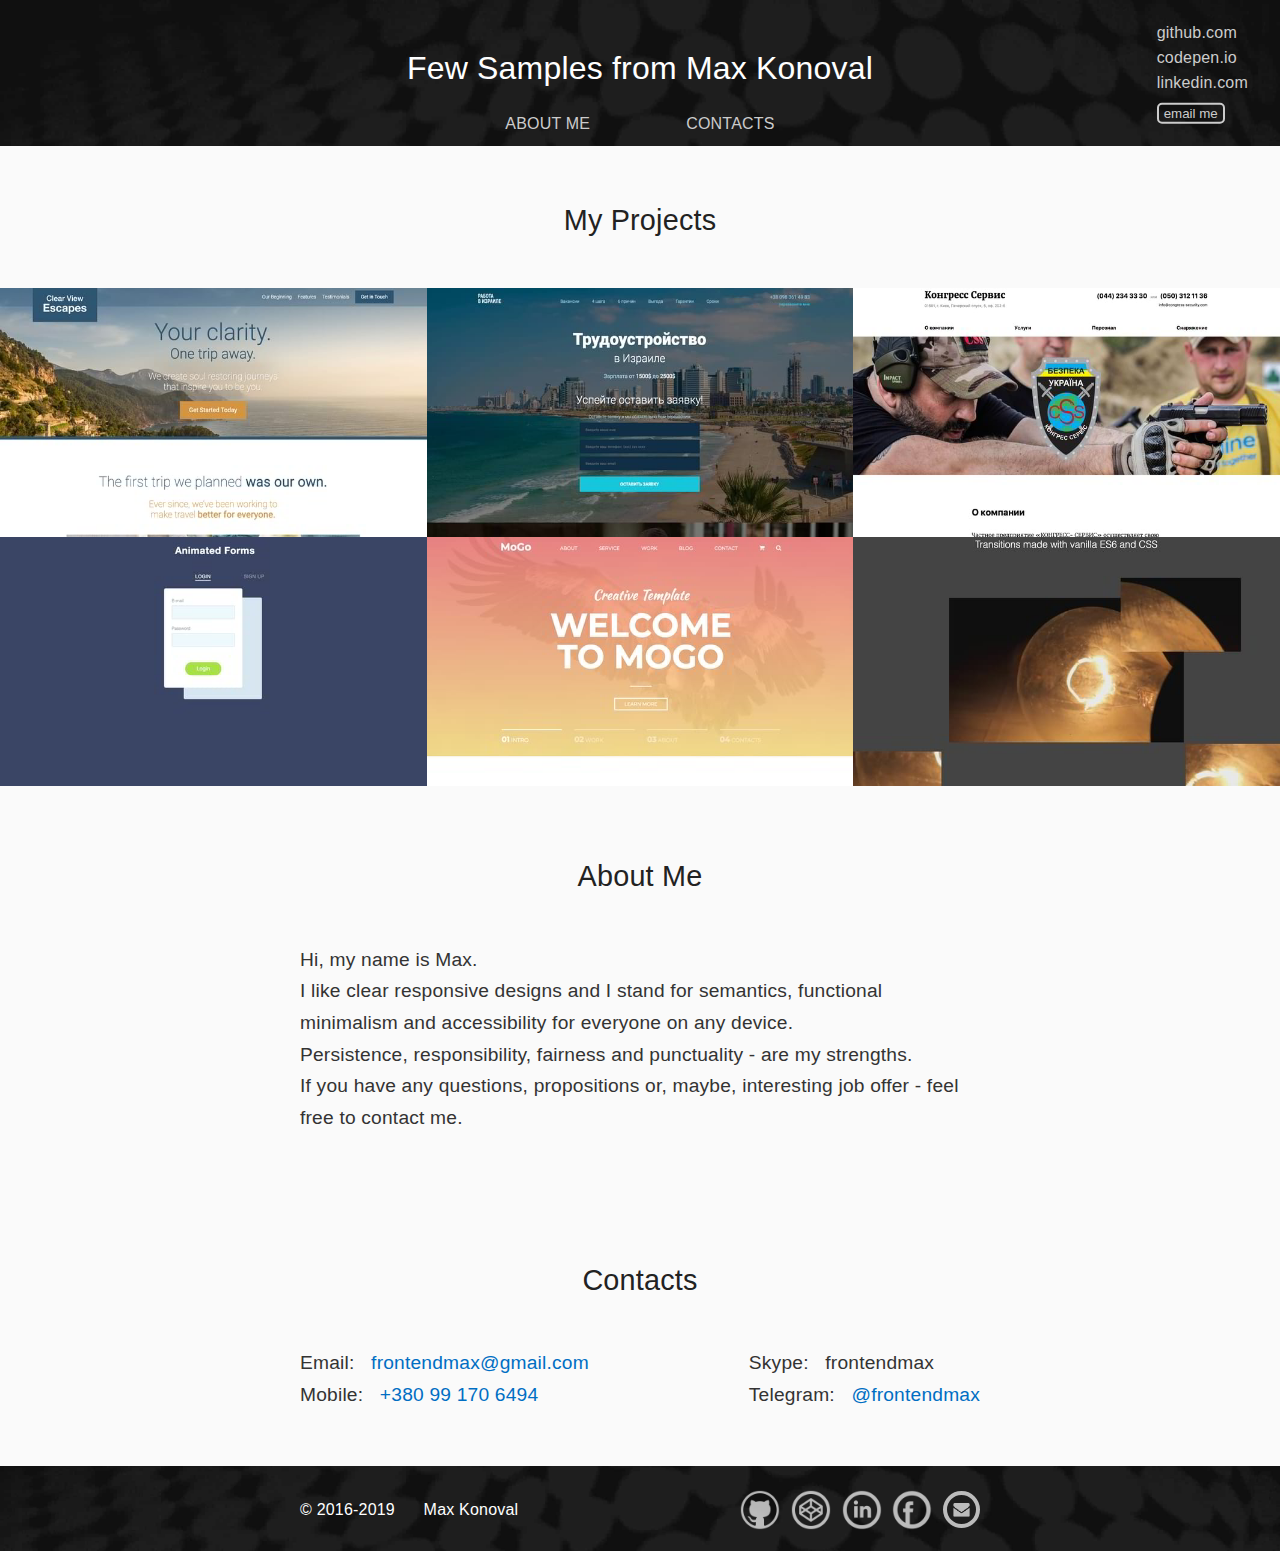
<file: docs/index.html>
<!DOCTYPE html>
<html lang="en">
<head prefix="og: http://ogp.me/ns# fb: http://ogp.me/ns/fb# website: http://ogp.me/ns/website#">
	<meta charset="utf-8">
	<meta http-equiv="X-UA-Compatible" content="IE=edge">
	<meta name="viewport" content="width=device-width, initial-scale=1.0">
	<!-- Inline Styles for Maximum PageSpeed Performance -->
	<style>
		*,:focus{outline:0}body,img{max-width:100%}.header__main,.my-projects,.project-preview,body{position:relative}h1,h2{text-align:center}body,input,textarea{font-family:Roboto,-apple-system,'Helvetica Neue','Segoe UI',Arial,sans-serif}*,::after,::before{box-sizing:border-box}*{margin:0;padding:0;vertical-align:baseline;border:0;border-radius:0}ul{list-style:none}a{text-decoration:none}html{scroll-behavior:smooth;touch-action:manipulation}body{display:flex;flex-direction:column;min-width:320px;min-height:100vh;line-height:1.3;letter-spacing:.2px}body,h1,h2,p{font-weight:400}h1{font-size:2rem;color:#fff}h2{font-size:1.8rem;color:#222}p{line-height:1.65;font-size:1.2rem;color:#333}img{width:100%;height:100%}section{padding-top:3rem;padding-bottom:2rem}.footer__main,.header__main,section{padding-right:.5rem;padding-left:.5rem}main{flex:1;background-color:#fafafa}[class$='--flex']{display:flex;flex-flow:row wrap;justify-content:center}.header__main{padding-top:3rem;padding-bottom:.25rem;background:url(images/bg-2.jpg) top center no-repeat #252527;background-size:cover}.menu{padding-top:1rem}.menu__item{margin:.5rem 2rem;text-transform:uppercase}.menu__item a,.menu__item a:visited,.profile__link a,.profile__link a:visited{color:#ccc}.header__profiles a:focus,.header__profiles a:hover,.menu__item a:focus,.menu__item a:hover,.project-preview__description li a,.project-preview__description li a:visited{color:#fff}.header__profiles{justify-content:flex-end;margin-top:10px;border-top:2px solid #555;transition:all .3s ease-out}.header__profiles .profile__link{margin:2px .5rem}.header__profiles .profile__link:not(.profile__link__button){padding-top:7px}.header__profiles .email-me{margin-top:5px;padding:1px 5px;text-transform:lowercase;color:#ccc;background-color:transparent;border:2px solid #ccc;border-radius:5px;cursor:pointer}.header__profiles .email-me:focus,.header__profiles .email-me:hover{color:#fff;border:2px solid #fff}.my-projects{padding:3.5rem 0 0}.my-projects__title{padding-bottom:3rem}.project-preview{width:33.33%;transition:all .25s ease}.project-preview__description{position:absolute;z-index:-1;visibility:hidden;overflow:hidden;top:0;right:0;bottom:0;left:0;text-align:center;transition:all .5s ease}.description--flex{flex-flow:column nowrap}.contacts__content--flex,.footer__wrapper--flex{justify-content:space-between}.project-preview__description li{visibility:hidden;overflow:hidden;padding:.5rem .4rem;font-size:1.5rem;transform:scale(1.1);transform-origin:center;transition:all .15s ease}.project-preview:focus .project-preview__description,.project-preview:hover .project-preview__description{z-index:1;visibility:visible;background-color:rgba(187,187,187,.9)}.project-preview:focus .project-preview__description li,.project-preview:hover .project-preview__description li{visibility:visible;transform:scale(1)}.about-me__content__title{position:absolute;top:0;left:-9999px;visibility:hidden;margin:0;padding:0}.about-me__content,.contacts__content--flex,.footer__wrapper--flex{position:relative;width:85%;margin:0 auto}.about-me__title,.contacts__title{padding-bottom:3rem}.contacts__content__item a,.contacts__content__item a:visited{color:#006ec3}.contacts__content__item a:focus,.contacts__content__item a:hover{color:#0021ff}.footer__main{margin-top:auto;padding-top:1.5rem;padding-bottom:.3rem;background:url(images/bg-2.jpg) bottom center no-repeat #252527;background-size:cover}.footer__wrapper--flex{height:3.5rem}.footer__copyright{position:relative;width:240px;height:40px;text-align:right;color:#fff}.footer__copyright span{position:absolute;top:50%;left:0;transform:translateY(-50%)}.footer__copyright span>a{margin-left:1.5rem;color:#fff}.footer__profiles.profiles--flex{justify-content:space-between;width:240px;height:40px}.footer__profiles a{display:block;width:40px;height:40px;opacity:.7;background:url(images/icons/sprite.png) no-repeat;background-size:cover}.footer__profiles .icon-codepen a{background-position:-40px 0}.footer__profiles .icon-linkedin a{background-position:-80px 0}.footer__profiles .icon-fb a{background-position:-120px 0}.footer__profiles button{display:block;width:37px;height:37px;margin-top:1px;opacity:.7;cursor:pointer;background:url(images/icons/envelope-white-50.png) center no-repeat;background-size:60%;border:4px solid #fff;border-radius:100%}.footer__profiles a:focus,.footer__profiles a:hover,.footer__profiles button:focus,.footer__profiles button:hover{opacity:1}.modal{position:fixed;top:0;right:0;bottom:0;left:0;z-index:-5;opacity:0;visibility:hidden;background-color:rgba(225,225,225,.95);transform:scale(1.2);transition:all .3s ease-out}.modal__close,.modal__inner,.modal__profiles,label{position:absolute}.modal--is-visible{z-index:5;opacity:1;visibility:visible;transform:scale(1)}label,legend{visibility:hidden}.modal__inner{top:50%;left:50%;width:80%;transform:translate(-50%,-50%)}.modal__title{font-size:3rem}.modal__title-icon{display:inline-block;opacity:.7;width:50px;height:50px;margin-bottom:-12px;background:url(images/icons/sprite.png) -250px 0 no-repeat;background-size:cover;transition:all .2s}.modal__description{padding-top:1rem;text-align:center;line-height:1.55;font-size:1.3rem}.modal__description__link{opacity:.7;font-weight:700;color:#000}.form{width:100%;margin:0 auto;text-align:center}label{top:0;left:-9999px;margin:0;padding:0}input,textarea{display:block;width:90%;margin:0 auto 1rem;font-size:1rem}input{padding:0 1rem;line-height:3}textarea{padding:1rem;resize:none}input[type=submit]{opacity:.8;text-transform:uppercase;font-size:1.1rem;font-weight:700;color:#fff;background-color:#000}.modal__profiles{display:none;opacity:0;transform:scale(1.2)}.modal__profiles .profile__link{width:60px;height:60px;margin:1rem .5rem;opacity:.7;background-color:#000;border-radius:100%}.modal__profiles a{display:block;width:70px;height:70px;margin-top:-4px;margin-left:-4px;background:url(images/icons/sprite.png) no-repeat;background-size:cover}.modal__profiles .icon-codepen a{background-position:-70px 0}.modal__profiles .icon-linkedin a{background-position:-140px 0}.modal__profiles .icon-fb a{background-position:-210px 0}.modal__close{top:15px;right:20px;z-index:10;opacity:.7;font-size:2rem;transform:scaleX(1.2);transform-origin:100% 0;color:#000;cursor:pointer}.modal__close:focus,.modal__close:hover,.modal__description__link:focus,.modal__description__link:hover,.modal__profiles .profile__link:focus,.modal__profiles .profile__link:hover,input[type=submit]:focus,input[type=submit]:hover{opacity:.9}.no-flexbox [class$='--flex']{margin:0 auto;text-align:center}.no-flexbox [class$='--flex']::after{content:"";clear:both;display:table}.no-flexbox .footer__profiles .profile__link,.no-flexbox [class$='--flex'] .menu__item{display:inline-block}.no-flexbox .project-preview{float:left}.no-flexbox .project-preview__description{padding-top:8%}.no-flexbox .project-preview:first-of-type .project-preview__description{padding-top:15%}.no-flexbox .contacts__content__item,.no-flexbox .footer__copyright,.no-flexbox .footer__profiles{display:inline-block;width:49%}.no-flexbox .footer__profiles .email-me{width:39px;height:39px}@media (min-width:1921px){.header__main{padding-top:4rem}.my-projects__title{padding-top:1rem;padding-bottom:2rem}}@media (min-width:1600px){section{padding-top:6rem;padding-bottom:4.5rem}.header__profiles.profiles--flex{position:absolute;right:10%;bottom:7px;border-top:none}.project-preview__description li{font-size:1.7rem}.about-me__content,.contacts__content--flex,.footer__wrapper--flex{width:850px}input,textarea{width:30%}}@media (min-width:1366px){.modal__profiles{display:flex;position:relative;opacity:1;transform:scale(1);transition:all .3s ease-out}}@media (min-width:900px) and (max-width:1599px){section{padding-top:4.5rem;padding-bottom:3.5rem}.menu__item{margin:.5rem 3rem}.header__profiles.profiles--flex{position:absolute;top:50%;right:1.5rem;flex-flow:column nowrap;margin-top:0;border-top:none;transform:translateY(-50%)}.header__profiles .profile__link:not(.profile__link__button){padding-top:0}.about-me__content,.contacts__content--flex,.footer__wrapper--flex{width:680px}.modal__inner{width:50%}input,textarea{width:60%}}@media (max-width:899px){.no-flexbox .header__profiles .profile__link{display:inline-block}.about-me__title,.contacts__title{padding-bottom:2rem}.project-preview{width:50%}.no-flexbox .contacts__content__item{width:100%}}@media (min-width:641px) and (max-width:899px){.project-preview:first-child,.project-preview:nth-child(2){order:-2}.project-preview:nth-child(4){order:1}.project-preview:last-child{order:-1}}@media (max-width:640px){.my-projects{padding-top:2.2rem}.project-preview{width:100%;margin-bottom:1.5rem}.project-preview:last-child{margin-bottom:0}.project-preview__description li{font-size:1.7rem}.about-me__content{width:90%}.contacts__content--flex,.footer__wrapper--flex{justify-content:center;width:100%}.contacts__content__item{width:100%;text-align:center}}@media (max-width:515px){.menu__item{margin:.5rem 1rem}.profiles--flex{justify-content:center}.about-me__content,.modal__inner{width:95%}.footer__main{padding-bottom:2rem}.footer__wrapper--flex{height:5.5rem;padding:0 .6rem}.footer__copyright{order:1;width:100%;text-align:center}.footer__copyright span{width:100%}.footer__profiles.profiles--flex{margin-bottom:25px}.no-flexbox .footer__copyright{width:100%;margin-top:40px}.no-flexbox .footer__profiles{position:absolute;top:0;left:0;width:100%;margin:0 auto}.modal__title{font-size:1.8rem}.modal__title-icon{margin-right:-5px;margin-bottom:-17px;transform:scale(.6)}.modal__description{line-height:1.3;font-size:1.1rem}}@media (max-width:420px){section{padding-top:2rem;padding-bottom:1.5rem}.header__profiles .profile__link__button{order:-1;flex-basis:100%;margin:10px 0 0;text-align:center}.project-preview__description li{font-size:1.3rem}}@media (max-width:395px){.header__main{padding-top:2.5rem}h1,h2{font-size:1.5rem}.menu{padding-top:.5rem}.about-me__content p,.contacts__content__item p{line-height:1.6;font-size:1.1rem}}@media (max-width:325px){.about-me__title,.contacts__title{padding-bottom:1rem}.about-me__content p,.contacts__content__item p{line-height:1.4;font-size:.9rem}}
	</style>
	<!-- Precaching Google Analytics -->
	<link rel="dns-prefetch" href="https://www.google-analytics.com/">
	<!-- Meta Info -->
	<title>Max Konoval | Portfolio</title>
	<meta name="description" content="Front-End Development and Engineering of the Web Sites">
	<meta name="robots" content="index,all">
	<link rel="canonical" href="https://webdevs.co.ua/index.html">
	<link rel="manifest" href="manifest.json">
	<meta name="HandheldFriendly" content="true">
	<meta name="MobileOptimized" content="width">
	<!-- Browser Status Bar Colors and Titles -->
	<meta name="theme-color" content="#222">
	<meta name="mobile-web-app-capable" content="yes">
	<meta name="apple-mobile-web-app-title" content="Portfolio">
	<meta name="apple-mobile-web-app-status-bar-style" content="black">
	<meta name="msapplication-navbutton-color" content="#222">
	<meta name="msapplication-TileColor" content="#ccc">
	<!-- Favicons -->
	<link rel="icon" sizes="16x16" href="favicons/favicon-16x16.png" type="image/png">
	<link rel="icon" sizes="32x32" href="favicons/favicon-32x32.png" type="image/png">
	<link rel="apple-touch-icon" sizes="76x76" href="favicons/favicon-76x76.png" type="image/png">
	<link rel="apple-touch-icon" sizes="120x120" href="favicons/favicon-120x120.png" type="image/png">
	<link rel="apple-touch-icon" sizes="152x152" href="favicons/favicon-152x152.png" type="image/png">
	<link rel="apple-touch-icon" sizes="180x180" href="favicons/favicon-180x180.png" type="image/png">
	<meta name="msapplication-TileImage" content="favicons/favicon-144x144.png">
	<meta name="msapplication-square70x70logo" content="favicons/favicon-70x70.png">
	<meta name="msapplication-square150x150logo" content="favicons/favicon-150x150.png">
	<meta name="msapplication-square310x310logo" content="favicons/favicon-310x310.png">
	<!-- Open Graph Info and Project Details -->
	<meta property="og:locale:locale" content="en_RU">
	<meta property="og:title" content="Front-End Portfolio by Max Konoval">
	<meta property="og:type" content="website">
	<meta property="og:url" content="https://webdevs.co.ua/index.html">
	<meta property="og:image" content="http://webdevs.co.ua/images/projects/portfolio.jpg">
	<meta property="og:image:secure_url" content="https://webdevs.co.ua/images/projects/portfolio.jpg">
	<meta property="og:image:width" content="1600">
	<meta property="og:image:height" content="900">
	<meta property="og:image:type" content="image/jpg">
	<meta property="og:description" content="Front-End Development and Engineering of the Web Sites. I like clear responsive designs and I stand for semantics, functional minimalism and accessibility for everyone on any device.">
	<meta property="og:site_name" content="WebDevs.co.ua">
	<meta property="og:updated_time" content="2016-12-30">
	<meta name="author" content="Max Konoval">
	<link rel="author" href="humans.txt">
	<meta name="keywords" content="responsive designs, semantics, functional minimalism, accessibility, frontendmax, front-end, max konoval, said_fd">
</head>
<body>
	<header class="header header__main">
		<h1>Few Samples from Max Konoval</h1>
		<nav>
			<ul class="menu menu--flex">
				<li class="menu__item"><a href="#about-me">About Me</a></li>
				<li class="menu__item"><a href="#contacts">Contacts</a></li>
			</ul>
		</nav>
		<ul class="header__profiles profiles--flex">
			<li class="profile__link"><a href="https://github.com/Said-FD">github.com</a></li>
			<li class="profile__link"><a href="https://codepen.io/Said_FD">codepen.io</a></li>
			<li class="profile__link"><a href="https://www.linkedin.com/in/maxim-konoval-89454583">linkedin.com</a></li>
			<li class="profile__link profile__link__button"><button type="button" class="email-me modal-toggler">Email Me</button></li>
		</ul>
	</header>
	<main class="main-content">
		<section id="my-projects" class="my-projects">
			<h2 class="my-projects__title">My Projects</h2>
			<div class="projects--flex">
				<div class="project-preview">
					<picture>
						<source sizes="1920px" srcset="images/projects/travel-test_lg.jpg 1920w, images/projects/travel-test_lg-hi.jpg 3840w" media="(min-width: 1380px)">
						<source sizes="1380px" srcset="images/projects/travel-test_md.jpg 1380w, images/projects/travel-test_lg.jpg 2760w" media="(min-width: 640px)">
						<img sizes="640px" srcset="images/projects/travel-test_lg.jpg 640w, images/projects/travel-test_lg-hi.jpg 1280w" alt="Travel Agency">
					</picture>
					<ul class="project-preview__description description--flex">
						<li><a href="https://said-fd.github.io/Travel-Site-Test">Take a Look</a></li>
						<li><a href="https://github.com/Said-FD/Travel-Site-Test">Repository on GitHub</a></li>
					</ul>
				</div>
				<div class="project-preview">
					<picture>
						<source sizes="1920px" srcset="images/projects/work_lg.jpg 1920w, images/projects/work_lg-hi.jpg 3840w" media="(min-width: 1380px)">
						<source sizes="1380px" srcset="images/projects/work_md.jpg 1380w, images/projects/work_lg.jpg 2760w" media="(min-width: 640px)">
						<img sizes="640px" srcset="images/projects/work_lg.jpg 640w, images/projects/work_lg-hi.jpg 1280w" alt="Work and Travel Agency">
					</picture>
					<ul class="project-preview__description description--flex">
						<li><a href="https://said-fd.github.io/HiIsrael-Landing-Page">Take a Look</a></li>
						<li><a href="https://codepen.io/Said_FD/pen/yaXYxL">Code on CodePen</a></li>
						<li><a href="https://github.com/Said-FD/HiIsrael-Landing-Page">Repository on GitHub</a></li>
					</ul>
				</div>
				<div class="project-preview">
					<picture>
						<source sizes="1920px" srcset="images/projects/cs_lg.jpg 1920w, images/projects/cs_lg-hi.jpg 3840w" media="(min-width: 1380px)">
						<source sizes="1380px" srcset="images/projects/cs_md.jpg 1380w, images/projects/cs_lg.jpg 2760w" media="(min-width: 640px)">
						<img sizes="640px" srcset="images/projects/cs_lg.jpg 640w, images/projects/cs_lg-hi.jpg 1280w" alt="Security Service">
					</picture>
					<ul class="project-preview__description description--flex">
						<li><a href="https://www.congress-security.com">Take a Look</a></li>
						<li><a href="https://codepen.io/Said_FD/pen/zBJQzK">Code on CodePen</a></li>
						<li><a href="https://github.com/Said-FD/Congress-Security-Landing-Page">Repository on GitHub</a></li>
					</ul>
				</div>
				<div class="project-preview">
					<picture>
						<source sizes="1920px" srcset="images/projects/form_lg.jpg 1920w, images/projects/form_lg-hi.jpg 3840w" media="(min-width: 1380px)">
						<source sizes="1380px" srcset="images/projects/form_md.jpg 1380w, images/projects/form_lg.jpg 2760w" media="(min-width: 640px)">
						<img sizes="640px" srcset="images/projects/form_lg.jpg 640w, images/projects/form_lg-hi.jpg 1280w" alt="CSS3 Animated Form">
					</picture>
					<ul class="project-preview__description description--flex">
						<li><a href="https://said-fd.github.io/Animated-Registration-Form">Take a Look</a></li>
						<li><a href="https://codepen.io/Said_FD/pen/RazXVb">Code on CodePen</a></li>
						<li><a href="https://github.com/Said-FD/Animated-Registration-Form">Repository on GitHub</a></li>
					</ul>
				</div>
				<div class="project-preview">
					<picture>
						<source sizes="1920px" srcset="images/projects/mogo-test_lg.jpg 1920w, images/projects/mogo-test_lg-hi.jpg 3840w" media="(min-width: 1380px)">
						<source sizes="1380px" srcset="images/projects/mogo-test_md.jpg 1380w, images/projects/mogo-test_lg.jpg 2760w" media="(min-width: 640px)">
						<img sizes="640px" srcset="images/projects/mogo-test_lg.jpg 640w, images/projects/mogo-test_lg-hi.jpg 1280w" alt="CSS3 Animated Carousel">
					</picture>
					<ul class="project-preview__description description--flex">
						<li><a href="https://said-fd.github.io/CSS-Animated-Carousel">Take a Look</a></li>
						<li><a href="https://codepen.io/Said_FD/pen/YWpLag">Code on CodePen</a></li>
						<li><a href="https://github.com/Said-FD/CSS-Animated-Carousel">Repository on GitHub</a></li>
					</ul>
				</div>
				<div class="project-preview">
					<picture>
						<source sizes="1920px" srcset="images/projects/parallax_lg.jpg 1920w, images/projects/parallax_lg-hi.jpg 3840w" media="(min-width: 1380px)">
						<source sizes="1380px" srcset="images/projects/parallax_md.jpg 1380w, images/projects/parallax_lg.jpg 2760w" media="(min-width: 640px)">
						<img sizes="640px" srcset="images/projects/parallax_lg.jpg 640w, images/projects/parallax_lg-hi.jpg 1280w" alt="Responsive Test Landing Page">
					</picture>
					<ul class="project-preview__description description--flex">
						<li><a href="https://codepen.io/frontendmax/pen/OdEpVL">Code on CodePen</a></li>
					</ul>
				</div>
			</div>
		</section>
		<section id="about-me" class="about-me">
			<h2 class="about-me__title">About Me</h2>
			<article class="about-me__content">
				<h2 class="about-me__content__title">Just a few words</h2>
				<p>Hi, my name is Max.</p>
				<p>I like clear responsive designs and I stand for semantics, functional minimalism and accessibility for everyone on any device.</p>
				<p>Persistence, responsibility, fairness and punctuality - are my strengths.</p>
				<p>If you have any questions, propositions or, maybe, interesting job offer - feel free to contact me.</p>
			</article>
		</section>
		<section id="contacts" class="contacts">
			<h2 class="contacts__title">Contacts</h2>
			<div class="contacts__content--flex">
				<div class="contacts__content__item">
					<p>Email: &nbsp; <a href="mailto:frontendmax@gmail.com">frontendmax@gmail.com</a></p>
					<p>Mobile: &nbsp; <a href="tel:+380 99 170 6494">+380 99 170 6494</a></p>
				</div>
				<div class="contacts__content__item">
					<p>Skype: &nbsp; frontendmax</p>
					<p>Telegram: &nbsp; <a href="https://telegram.me/frontendmax">@frontendmax</a></p>
				</div>
			</div>
		</section>
	</main>
	<footer class="footer footer__main">
		<div class="footer__wrapper--flex">
			<div class="footer__copyright">
				<span>&copy; 2016-2019 <a href="humans.txt" rel="author">Max Konoval</a></span>
			</div>
			<ul class="footer__profiles profiles--flex">
				<li class="profile__link icon-github"><a href="https://github.com/Said-FD"></a></li>
				<li class="profile__link icon-codepen"><a href="https://codepen.io/Said_FD"></a></li>
				<li class="profile__link icon-linkedin"><a href="https://www.linkedin.com/in/maxim-konoval-89454583"></a></li>
				<li class="profile__link icon-fb"><a href="https://www.facebook.com/airsoft.nato"></a></li>
				<li class="profile__link icon-envelope"><button type="button" class="email-me modal-toggler"></button></li>
			</ul>
		</div>
	</footer>
	<!-- Modal Window with Form -->
	<div id="modal" class="modal">
		<div class="modal__inner">
			<h2 class="modal__title"><span class="modal__title-icon"></span> Get in <span>Touch</span></h2>
			<p class="modal__description">If you have any questions, propositions or, maybe, interesting job offer - feel free to email me
				<br>OR<br>
			You can contact me in <a href="#contacts" class="modal__description__link modal-toggler">comfortable for you</a> way
			</p>
			<form method="post" id="form" class="form" name="form">
				<fieldset form="form">
					<legend>Leave a message for me</legend>
					<input type="hidden" name="_subject" value="Portfolio Site Request!">
					<label for="email">Email:</label>
					<input type="email" id="email" name="email" form="form" placeholder="Enter your email" title="Please enter a valid email" required>
					<label for="text">Message:</label>
					<textarea id="text" rows="3" maxlength="200" name="message" form="form" placeholder="Enter your message (200 symbols max)" title="Please enter your message" required></textarea>
				</fieldset>
				<input type="submit" name="submit" form="form" value="Send Message">
			</form>
			<ul class="modal__profiles profiles--flex">
				<li class="profile__link icon-github"><a href="https://github.com/Said-FD"></a></li>
				<li class="profile__link icon-codepen"><a href="https://codepen.io/Said_FD"></a></li>
				<li class="profile__link icon-linkedin"><a href="https://www.linkedin.com/in/maxim-konoval-89454583"></a></li>
				<li class="profile__link icon-fb"><a href="https://www.facebook.com/airsoft.nato"></a></li>
			</ul>
		</div>
		<div class="modal__close modal-toggler" role="button" tabindex="0">X</div>
	</div>
	<!-- Main Scripts -->
	<script type="text/javascript" src="scripts/script.min.js" async></script>
	<!-- Google Analytics Script -->
	<script>(function(i,s,o,g,r,a,m){i['GoogleAnalyticsObject']=r;i[r]=i[r]||function(){
		(i[r].q=i[r].q||[]).push(arguments)},i[r].l=1*new Date();a=s.createElement(o),
		m=s.getElementsByTagName(o)[0];a.async=1;a.src=g;m.parentNode.insertBefore(a,m)
		})(window,document,'script','https://www.google-analytics.com/analytics.js','ga');
		ga('create', 'UA-86928312-1', 'auto');
		ga('send', 'pageview');
	</script>
	<!-- Service Worker Init -->
	<script>if('serviceWorker' in navigator) {
		navigator.serviceWorker.register('/sw.js').then(function(registration) { 
			console.log('Service Worker Registered'); 
		}).catch(function(error) {
			console.log('Service Worker Failed to Register ', error);
		});
		}
	</script>
</body>
</html>
</file>
